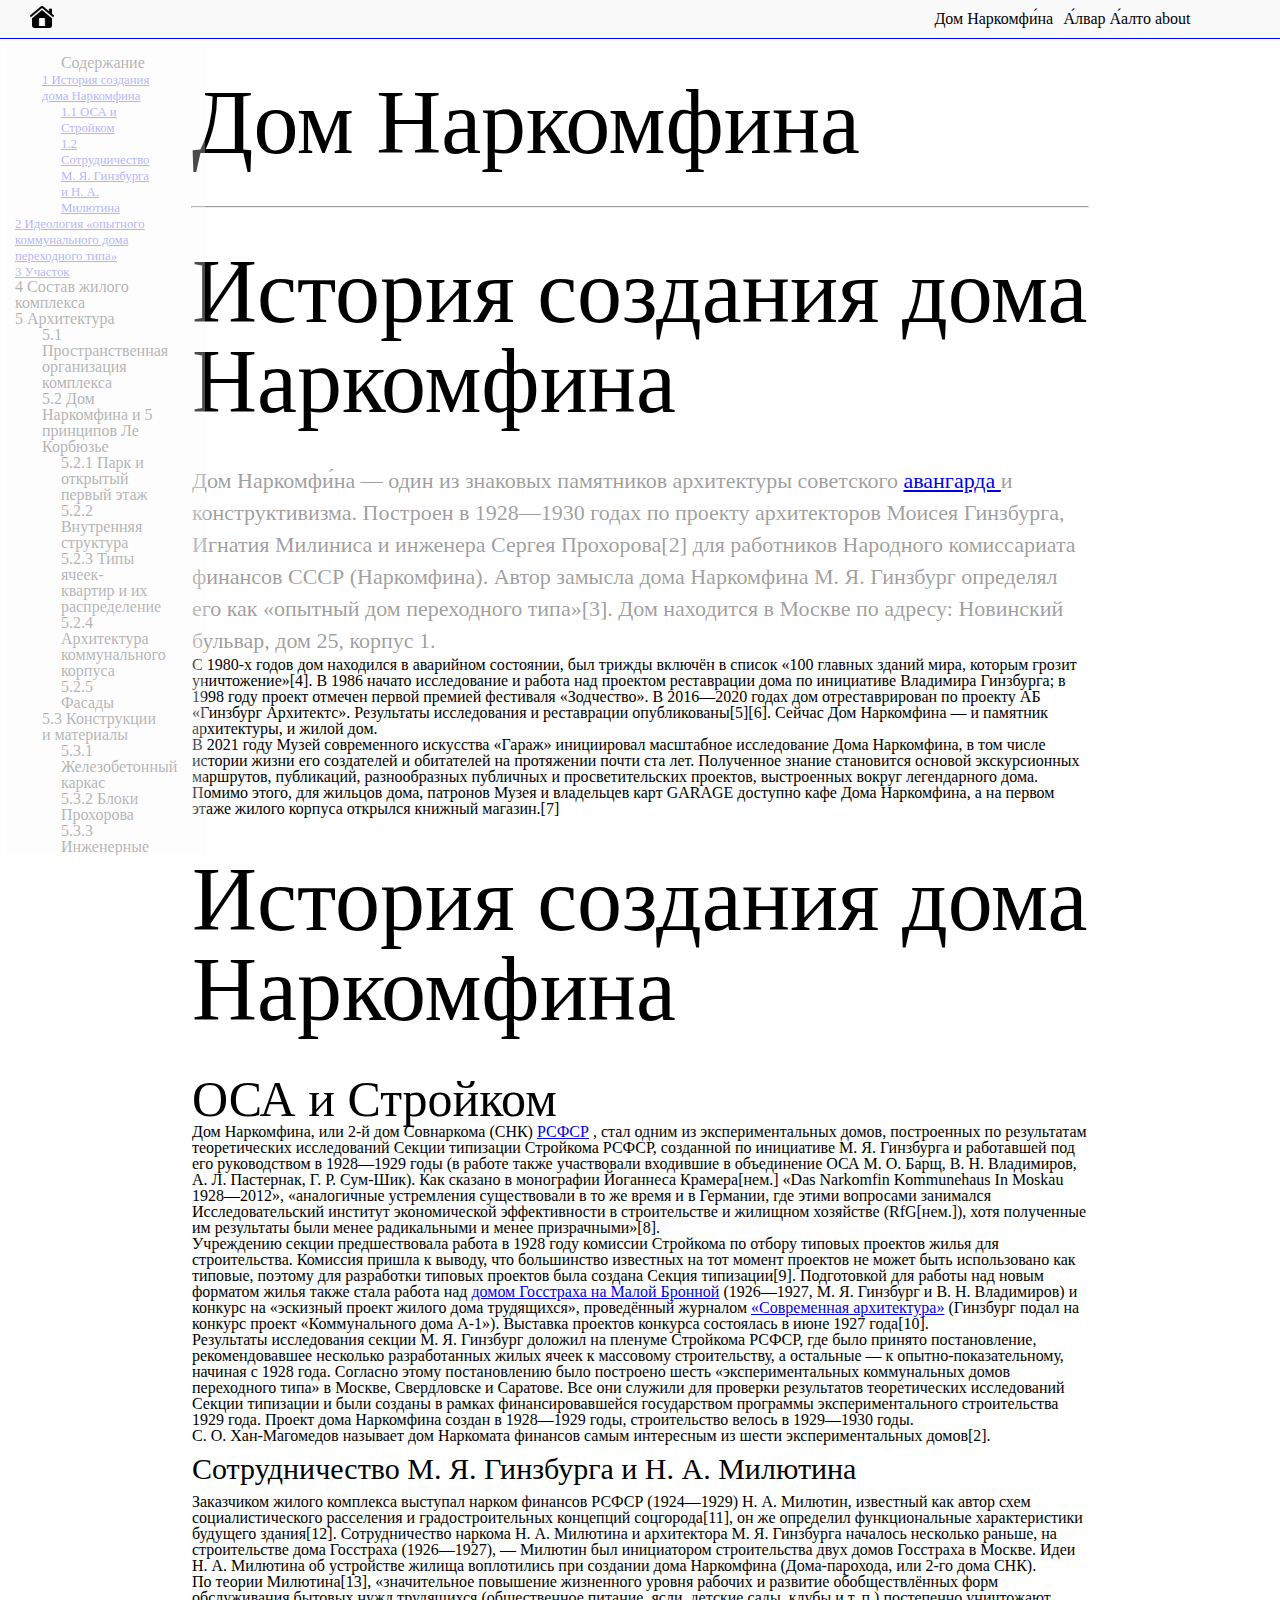
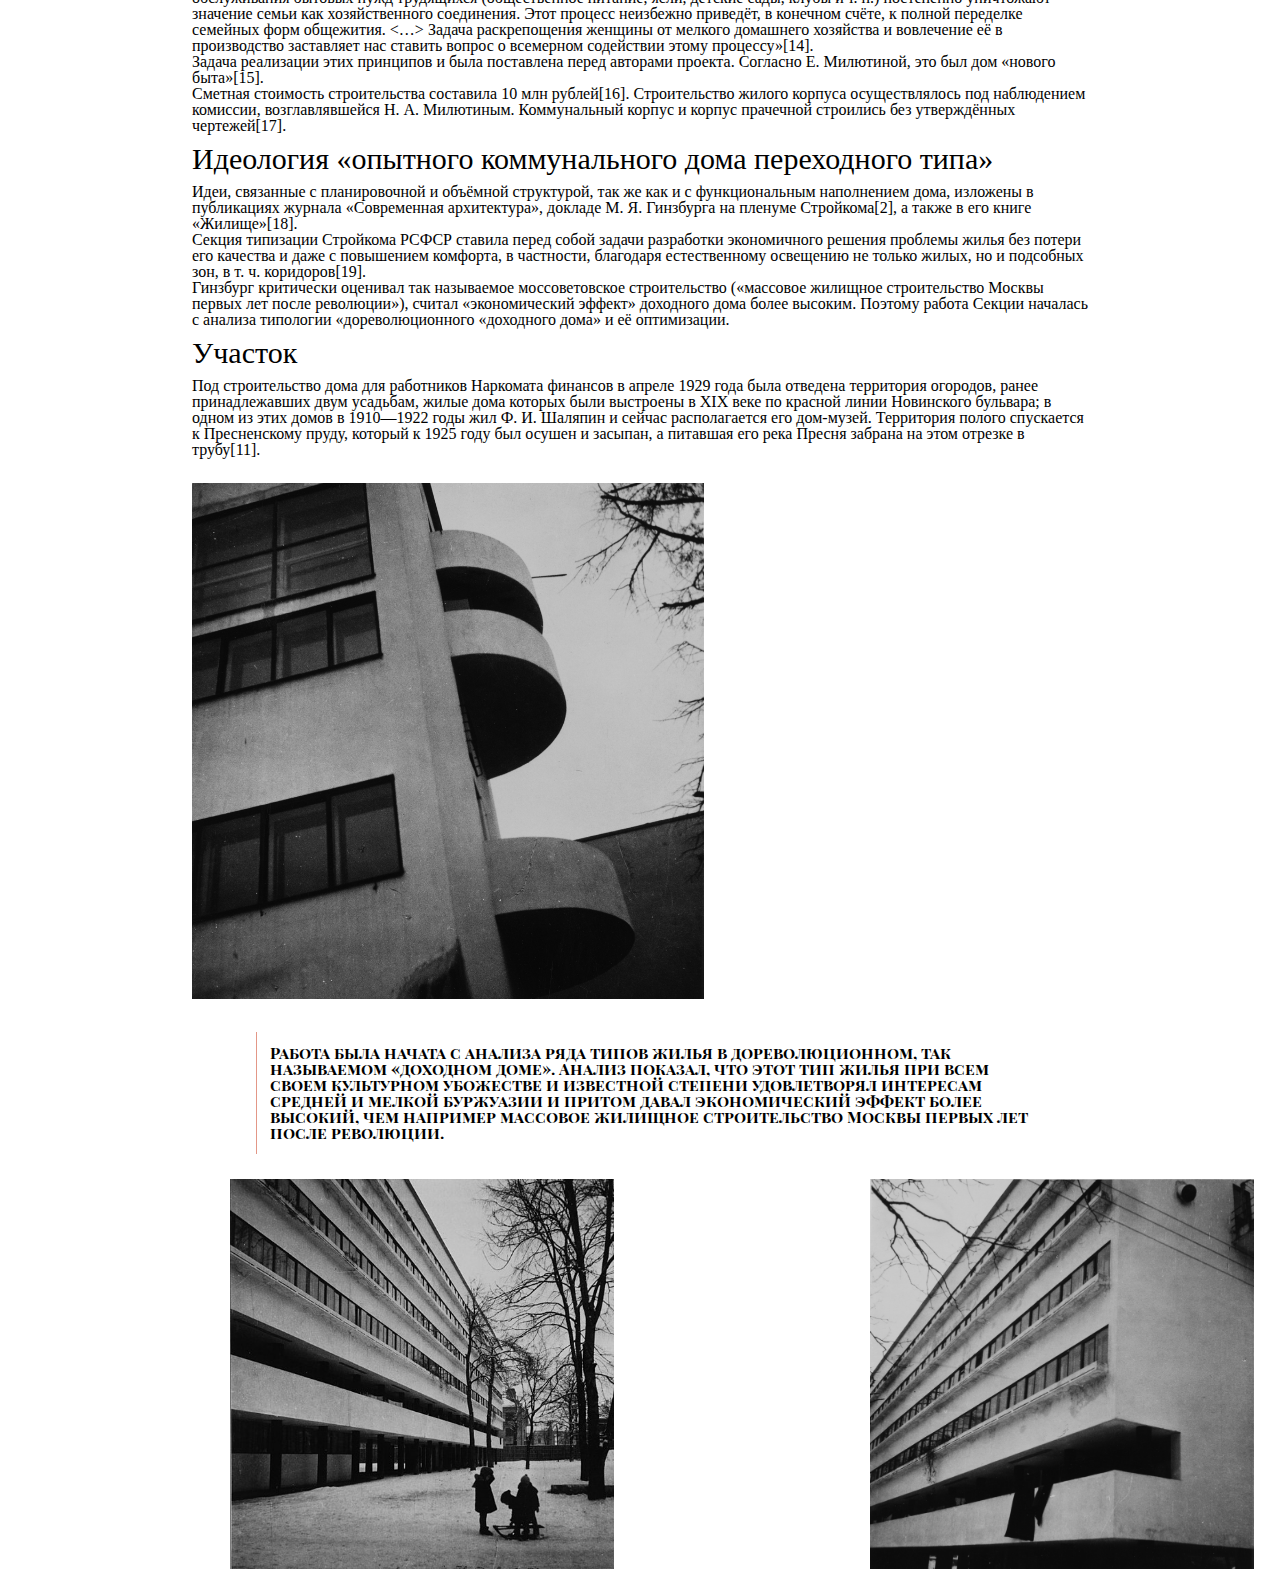
<file: index.html>
<!DOCTYPE html>
<html lang="en">
<head>
    <meta charset="UTF-8">
    <meta name="viewport" content="width=device-width, initial-scale=1.0">
    <title>site nika</title>
    <link rel="stylesheet" href="./css/style.css">
    <script src="./javascripts/js.js"></script>
</head>
<body>
   <section class="header">
    <div><a href="index.html"> <img class="header_img " src="./img/icons8-главная-48.png" alt="icon"></a></div>
    <div>
      <a href="index.html">Дом Наркомфи́на</a>
      <a class="header_a" href="uu.html">А́лвар А́алто</a>
       <a href="about.html">about</a>
      
  </div>
</section>
  <!-- command / = comment -->
   <!-- command s = save -->
    <h1>Дом Наркомфина</h1>
    <hr>
    <h1 id="s1"> История создания дома Наркомфина </h1>
    <p> <strong> Дом Наркомфи́на</strong> — один из знаковых памятников архитектуры советского 
        <a href="https://ru.wikipedia.org/wiki/%D0%90%D0%B2%D0%B0%D0%BD%D0%B3%D0%B0%D1%80%D0%B4_(%D0%B8%D1%81%D0%BA%D1%83%D1%81%D1%81%D1%82%D0%B2%D0%BE)">авангарда </a> и конструктивизма. Построен в 1928—1930 годах по проекту архитекторов Моисея Гинзбурга, Игнатия Милиниса и инженера Сергея Прохорова[2] для работников Народного комиссариата финансов СССР (Наркомфина). Автор замысла дома Наркомфина М. Я. Гинзбург определял его как «опытный дом переходного типа»[3]. Дом находится в Москве по адресу: Новинский бульвар, дом 25, корпус 1.</p>
    <p>С 1980-х годов дом находился в аварийном состоянии, был трижды включён в список «100 главных зданий мира, которым грозит уничтожение»[4]. В 1986 начато исследование и работа над проектом реставрации дома по инициативе Владимира Гинзбурга; в 1998 году проект отмечен первой премией фестиваля «Зодчество». В 2016—2020 годах дом отреставрирован по проекту АБ «Гинзбург Архитектс». Результаты исследования и реставрации опубликованы[5][6]. Сейчас Дом Наркомфина — и памятник архитектуры, и жилой дом.</p>
    <p>В 2021 году Музей современного искусства «Гараж» инициировал масштабное исследование Дома Наркомфина, в том числе истории жизни его создателей и обитателей на протяжении почти ста лет. Полученное знание становится основой экскурсионных маршрутов, публикаций, разнообразных публичных и просветительских проектов, выстроенных вокруг легендарного дома. Помимо этого, для жильцов дома, патронов Музея и владельцев карт GARAGE доступно кафе Дома Наркомфина, а на первом этаже жилого корпуса открылся книжный магазин.[7]</p>
    <!-- h1 = header text -->
     <!-- p = paragraph = main text -->
      <nav class="sidebar">
      <ul class="table">  <p> Содержание </p>
        <li> <a href="#s1">1	История создания дома Наркомфина</a>  </li>
        <ul>
            <li> <a href="#sp1_1">1.1	ОСА и Стройком</a></li>
            <li> <a href="#sp1_2">1.2	Сотрудничество М. Я. Гинзбурга и Н. А. Милютина</a></li>
            </ul>

      </ul>
      <li> <a href="#sp2">2	Идеология «опытного коммунального дома переходного типа»</a></li>
      <li> <a href="#sp3">3	Участок</a></li>
      <li>4	Состав жилого комплекса</li>
      <li>5	Архитектура</li>
      <ul>
        <li>5.1	Пространственная организация комплекса</li>
        <li>5.2	Дом Наркомфина и 5 принципов Ле Корбюзье</li>
        <ul>
            <li>5.2.1	Парк и открытый первый этаж</li>
            <li>5.2.2	Внутренняя структурa </li>
            <li>5.2.3	Типы ячеек-квартир и их распределение</li>
            <li>5.2.4	Архитектура коммунального корпуса</li>
            <li>5.2.5	Фасады</li>
        </ul>
        <li>5.3	Конструкции и материалы</li>
        <ul>
            <li>5.3.1	Железобетонный каркас</li>
            <li>5.3.2	Блоки Прохорова</li>
            <li>5.3.3	Инженерные коммуникации</li>
            <li>5.3.4	Внешние стены</li>
            <li>5.3.5	Другие экспериментальные материалы</li>
            <li>5.3.6	Цветочницы</li>
        </ul>
        <li>5.4	Интерьеры</li>
        <ul>
            <li>5.4.1	Освещение</li>
            <li>5.4.2	Сдвижные окна</li>
            <li>5.4.3	Цвет</li>
           </ul>
      </ul>
      <li>6	Критика проекта</li>
      <ul>
        <li>6.1	Критика с технической стороны</li>
        <li>6.2	Критика с бытовой стороны</li>
      </ul>
      <li>7	История эксплуатации</li>
      <ul>
       <li>7.1	Развитие городского окружения</li> 
       <li>7.2	Перестройки</li>
       <li>7.3	Причины ветхости дома</li>
      </ul>
      <li>8	Новейшая история дома и реставрация</li>
      <ul>
        <li>8.1	Нереализованные проекты реставрации / 1980-е — 2014</li>
        <ul>
          <li>8.1.1	Первый проект / конец 1980-х годов</li>
          <li>8.1.2	Второй проект / 1990-е годы</li>
          <li>8.1.3	Третий проект / начало 2000-х / апарт-отель</li>
          <li>8.1.4	Эскизный проект / 2014</li>
         </ul>
         <li>8.2	Реализованный проект реставрации / 2016—2020</li>
         <ul>
          <li>8.2.1	Реставрация объемно-пространственного решения и фасадов</li>
          <li>8.2.2	Реставрация конструкций и кладки стен</li>
          <li>8.2.3	Реставрация и замена, дополнение внутренних перегородок</li>
          <li>8.2.4	Реставрация окон и витражей</li>
          <li>8.2.5	Реставрация кровель и парапета</li>
          <li>8.2.6	Реставрация и приспособление интерьеров</li>
          <li>8.2.7	Цвет: исследование и восстановление покрасок</li>
          <li>8.2.8	Реставрация полов</li>
          <li>8.2.9	Реставрация: издания и награды</li>
        </ul>
      </ul>
      <li>9	Значение проекта в исторической перспективе</li>
      <ul>
        <li>9.1	Смена приоритетов в Советской России начала 1930-х годов как причина сворачивания эксперимента конструктивистов</li>
        <li>9.2	Дом Наркомфина в перспективе развития архитектуры модернизма</li>
      </ul>
      <li>10	Реальная жизнь в доме Наркомфина</li>
      <ul>
        <li>10.1	Известные жители</li>
      </ul>
      <li>11	См. также</li>
      <li>12	Примечания</li>
      <ul> 
        <li>12.1	Сноски</li>
        <li>12.2	Источники</li>
      </ul>
      <li>13	Литература</li>
      <li>14	Ссылки</li>

      </nav>
      <h1>История создания дома Наркомфина</h1>
      <h2 id="sp1_1"> <strong>ОСА и Стройком</strong></h2>
      <p>Дом Наркомфина, или 2-й дом Совнаркома (СНК) <a href="https://ru.wikipedia.org/wiki/%D0%A0%D0%BE%D1%81%D1%81%D0%B8%D0%B9%D1%81%D0%BA%D0%B0%D1%8F_%D0%A1%D0%BE%D0%B2%D0%B5%D1%82%D1%81%D0%BA%D0%B0%D1%8F_%D0%A4%D0%B5%D0%B4%D0%B5%D1%80%D0%B0%D1%82%D0%B8%D0%B2%D0%BD%D0%B0%D1%8F_%D0%A1%D0%BE%D1%86%D0%B8%D0%B0%D0%BB%D0%B8%D1%81%D1%82%D0%B8%D1%87%D0%B5%D1%81%D0%BA%D0%B0%D1%8F_%D0%A0%D0%B5%D1%81%D0%BF%D1%83%D0%B1%D0%BB%D0%B8%D0%BA%D0%B0">РСФСР</a> , стал одним из экспериментальных домов, построенных по результатам теоретических исследований Секции типизации Стройкома РСФСР, созданной по инициативе М. Я. Гинзбурга и работавшей под его руководством в 1928—1929 годы (в работе также участвовали входившие в объединение ОСА М. О. Барщ, В. Н. Владимиров, А. Л. Пастернак, Г. Р. Сум-Шик). Как сказано в монографии Йоганнеса Крамера[нем.] «Das Narkomfin Kommunehaus In Moskau 1928—2012», «аналогичные устремления существовали в то же время и в Германии, где этими вопросами занимался Исследовательский институт экономической эффективности в строительстве и жилищном хозяйстве (RfG[нем.]), хотя полученные им результаты были менее радикальными и менее призрачными»[8].</p>
      <p>Учреждению секции предшествовала работа в 1928 году комиссии Стройкома по отбору типовых проектов жилья для строительства. Комиссия пришла к выводу, что большинство известных на тот момент проектов не может быть использовано как типовые, поэтому для разработки типовых проектов была создана Секция типизации[9]. Подготовкой для работы над новым форматом жилья также стала работа над <a href="https://ru.wikipedia.org/wiki/%D0%96%D0%B8%D0%BB%D0%BE%D0%B9_%D0%B4%D0%BE%D0%BC_%D0%93%D0%BE%D1%81%D1%81%D1%82%D1%80%D0%B0%D1%85%D0%B0_%D0%BD%D0%B0_%D0%9C%D0%B0%D0%BB%D0%BE%D0%B9_%D0%91%D1%80%D0%BE%D0%BD%D0%BD%D0%BE%D0%B9">домом Госстраха на Малой Бронной</a> (1926—1927, М. Я. Гинзбург и В. Н. Владимиров) и конкурс на «эскизный проект жилого дома трудящихся», проведённый журналом <a href="https://ru.wikipedia.org/wiki/%D0%A1%D0%BE%D0%B2%D1%80%D0%B5%D0%BC%D0%B5%D0%BD%D0%BD%D0%B0%D1%8F_%D0%B0%D1%80%D1%85%D0%B8%D1%82%D0%B5%D0%BA%D1%82%D1%83%D1%80%D0%B0_(%D0%B6%D1%83%D1%80%D0%BD%D0%B0%D0%BB)">«Современная архитектура»</a> (Гинзбург подал на конкурс проект «Коммунального дома А-1»). Выставка проектов конкурса состоялась в июне 1927 года[10].</p>
      <p>Результаты исследования секции М. Я. Гинзбург доложил на пленуме Стройкома РСФСР, где было принято постановление, рекомендовавшее несколько разработанных жилых ячеек к массовому строительству, а остальные — к опытно-показательному, начиная с 1928 года. Согласно этому постановлению было построено шесть «экспериментальных коммунальных домов переходного типа» в Москве, Свердловске и Саратове. Все они служили для проверки результатов теоретических исследований Секции типизации и были созданы в рамках финансировавшейся государством программы экспериментального строительства 1929 года. Проект дома Наркомфина создан в 1928—1929 годы, строительство велось в 1929—1930 годы.</p>
      <p>С. О. Хан-Магомедов называет дом Наркомата финансов самым интересным из шести экспериментальных домов[2].</p>
      <h3 id="sp1_2"> <strong>Сотрудничество М. Я. Гинзбурга и Н. А. Милютина</strong></h3>
      <p>Заказчиком жилого комплекса выступал нарком финансов РСФСР (1924—1929) Н. А. Милютин, известный как автор схем социалистического расселения и градостроительных концепций соцгорода[11], он же определил функциональные характеристики будущего здания[12]. Сотрудничество наркома Н. А. Милютина и архитектора М. Я. Гинзбурга началось несколько раньше, на строительстве дома Госстраха (1926—1927), — Милютин был инициатором строительства двух домов Госстраха в Москве. Идеи Н. А. Милютина об устройстве жилища воплотились при создании дома Наркомфина (Дома-парохода, или 2-го дома СНК).</p>
      <p>По теории Милютина[13], «значительное повышение жизненного уровня рабочих и развитие обобществлённых форм обслуживания бытовых нужд трудящихся (общественное питание, ясли, детские сады, клубы и т. п.) постепенно уничтожают значение семьи как хозяйственного соединения. Этот процесс неизбежно приведёт, в конечном счёте, к полной переделке семейных форм общежития. <…> Задача раскрепощения женщины от мелкого домашнего хозяйства и вовлечение её в производство заставляет нас ставить вопрос о всемерном содействии этому процессу»[14].</p>
      <p>Задача реализации этих принципов и была поставлена перед авторами проекта. Согласно Е. Милютиной, это был дом «нового быта»[15].</p>
      <p>Сметная стоимость строительства составила 10 млн рублей[16]. Строительство жилого корпуса осуществлялось под наблюдением комиссии, возглавлявшейся Н. А. Милютиным. Коммунальный корпус и корпус прачечной строились без утверждённых чертежей[17].</p>
      <h3 id="sp2">Идеология «опытного коммунального дома переходного типа»</h3>
      <p>Идеи, связанные с планировочной и объёмной структурой, так же как и с функциональным наполнением дома, изложены в публикациях журнала «Современная архитектура», докладе М. Я. Гинзбурга на пленуме Стройкома[2], а также в его книге «Жилище»[18].</p>
      <p>Секция типизации Стройкома РСФСР ставила перед собой задачи разработки экономичного решения проблемы жилья без потери его качества и даже с повышением комфорта, в частности, благодаря естественному освещению не только жилых, но и подсобных зон, в т. ч. коридоров[19].</p>
      <p>Гинзбург критически оценивал так называемое моссоветовское строительство («массовое жилищное строительство Москвы первых лет после революции»), считал «экономический эффект» доходного дома более высоким. Поэтому работа Секции началась с анализа типологии «дореволюционного «доходного дома» и её оптимизации.</p>
      <h3 id="sp3">  Участок</h3>
      <p>Под строительство дома для работников Наркомата финансов в апреле 1929 года была отведена территория огородов, ранее принадлежавших двум усадьбам, жилые дома которых были выстроены в XIX веке по красной линии Новинского бульвара; в одном из этих домов в 1910—1922 годы жил Ф. И. Шаляпин и сейчас располагается его дом-музей. Территория полого спускается к Пресненскому пруду, который к 1925 году был осушен и засыпан, а питавшая его река Пресня забрана на этом отрезке в трубу[11].</p>
      <img class="img_apart" src="./img/picture.png" alt="picture">
      <blockquote>Работа была начата с анализа ряда типов
         жилья в дореволюционном, так называемом «доходном доме». 
         Анализ показал, что этот тип жилья при всем своем культурном 
         убожестве и известной степени удовлетворял интересам средней 
         и мелкой буржуазии и притом давал экономический эффект более 
         высокий, чем например массовое жилищное строительство Москвы 
         первых лет после революции.</blockquote>
         <div class="cotainer_img">
          <img src="./img/Narkmomfinfoto2.jpg" alt="">
          <img src="./img/picture3.png" alt="">
         </div>
      
      <!-- <div class="div_container">
        <p>some text</p> </div>-->
</body>
</html>
</file>
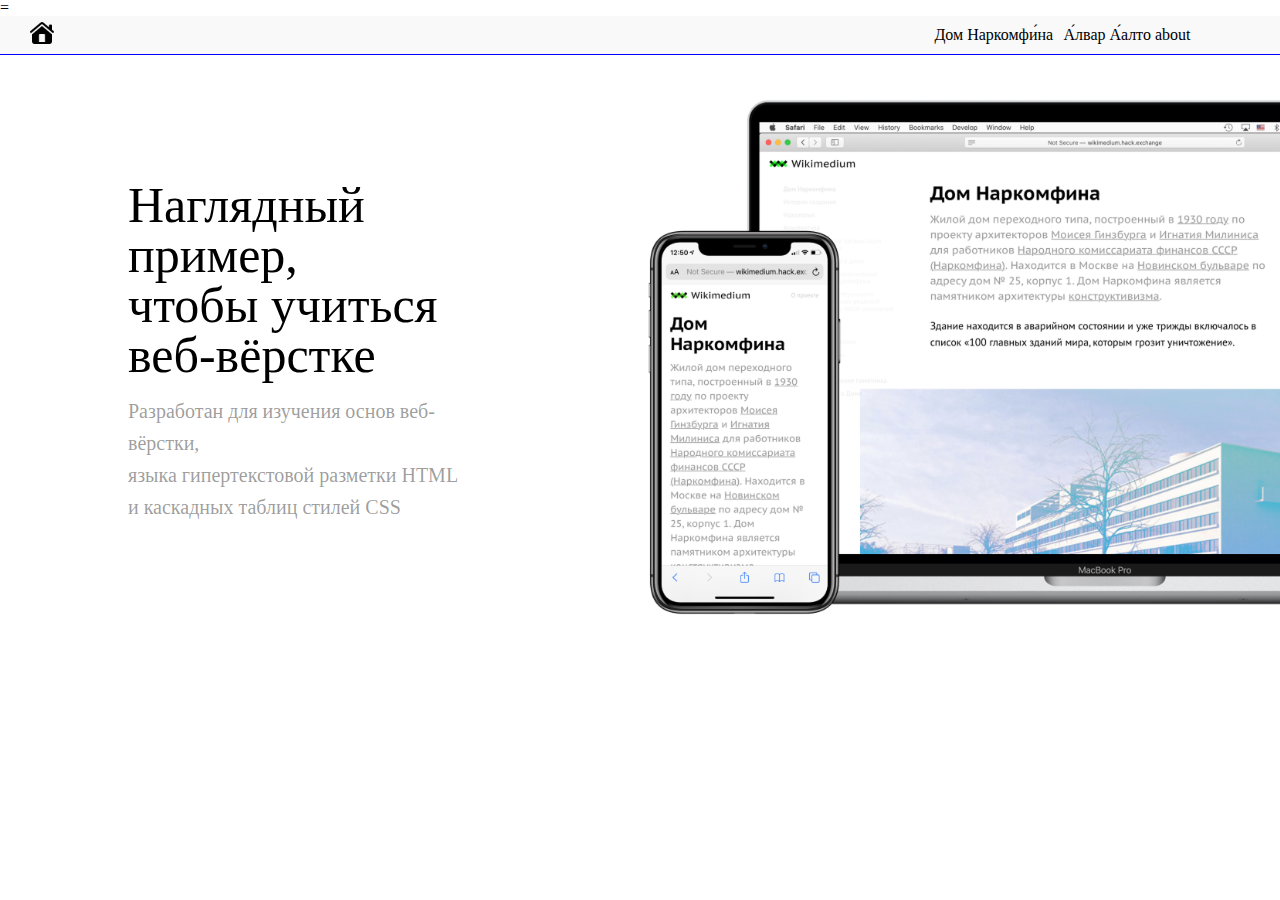
<file: about.html>
<!DOCTYPE html>
<html lang="en">
<head>
    <meta charset="UTF-8">
    <meta name="viewport" content="width=device-width, initial-scale=1.0">
    <title>about</title>
    <link rel="stylesheet" href="./css/style.css">
</head>
<body>

    =<section class="header">
    <div><a href="index.html"> <img class="header_img " src="./img/icons8-главная-48.png" alt="icon"></a></div>
    <div>
      <a href="index.html">Дом Наркомфи́на</a>
      <a class="header_a" href="uu.html">А́лвар А́алто</a>
      <a href="about.html">about</a>
      
  </div>
</section>

<section class="main_about">

 <div class="block1">

      <div class="div_for_text">
                <h1>Наглядный пример,<br>
                    чтобы учиться веб-вёрстке</h1>
                <p>Разработан для изучения основ веб-вёрстки,<br>
                    языка гипертекстовой разметки HTML <br>
                    и каскадных таблиц стилей CSS</p>
            </div>
            <div class="div_for_img">
                <img class="img_in_div"  src="./img/image 3.png" alt="pic">


            </div>


 </div>




</section>
   
    
</body>
</html>
</file>
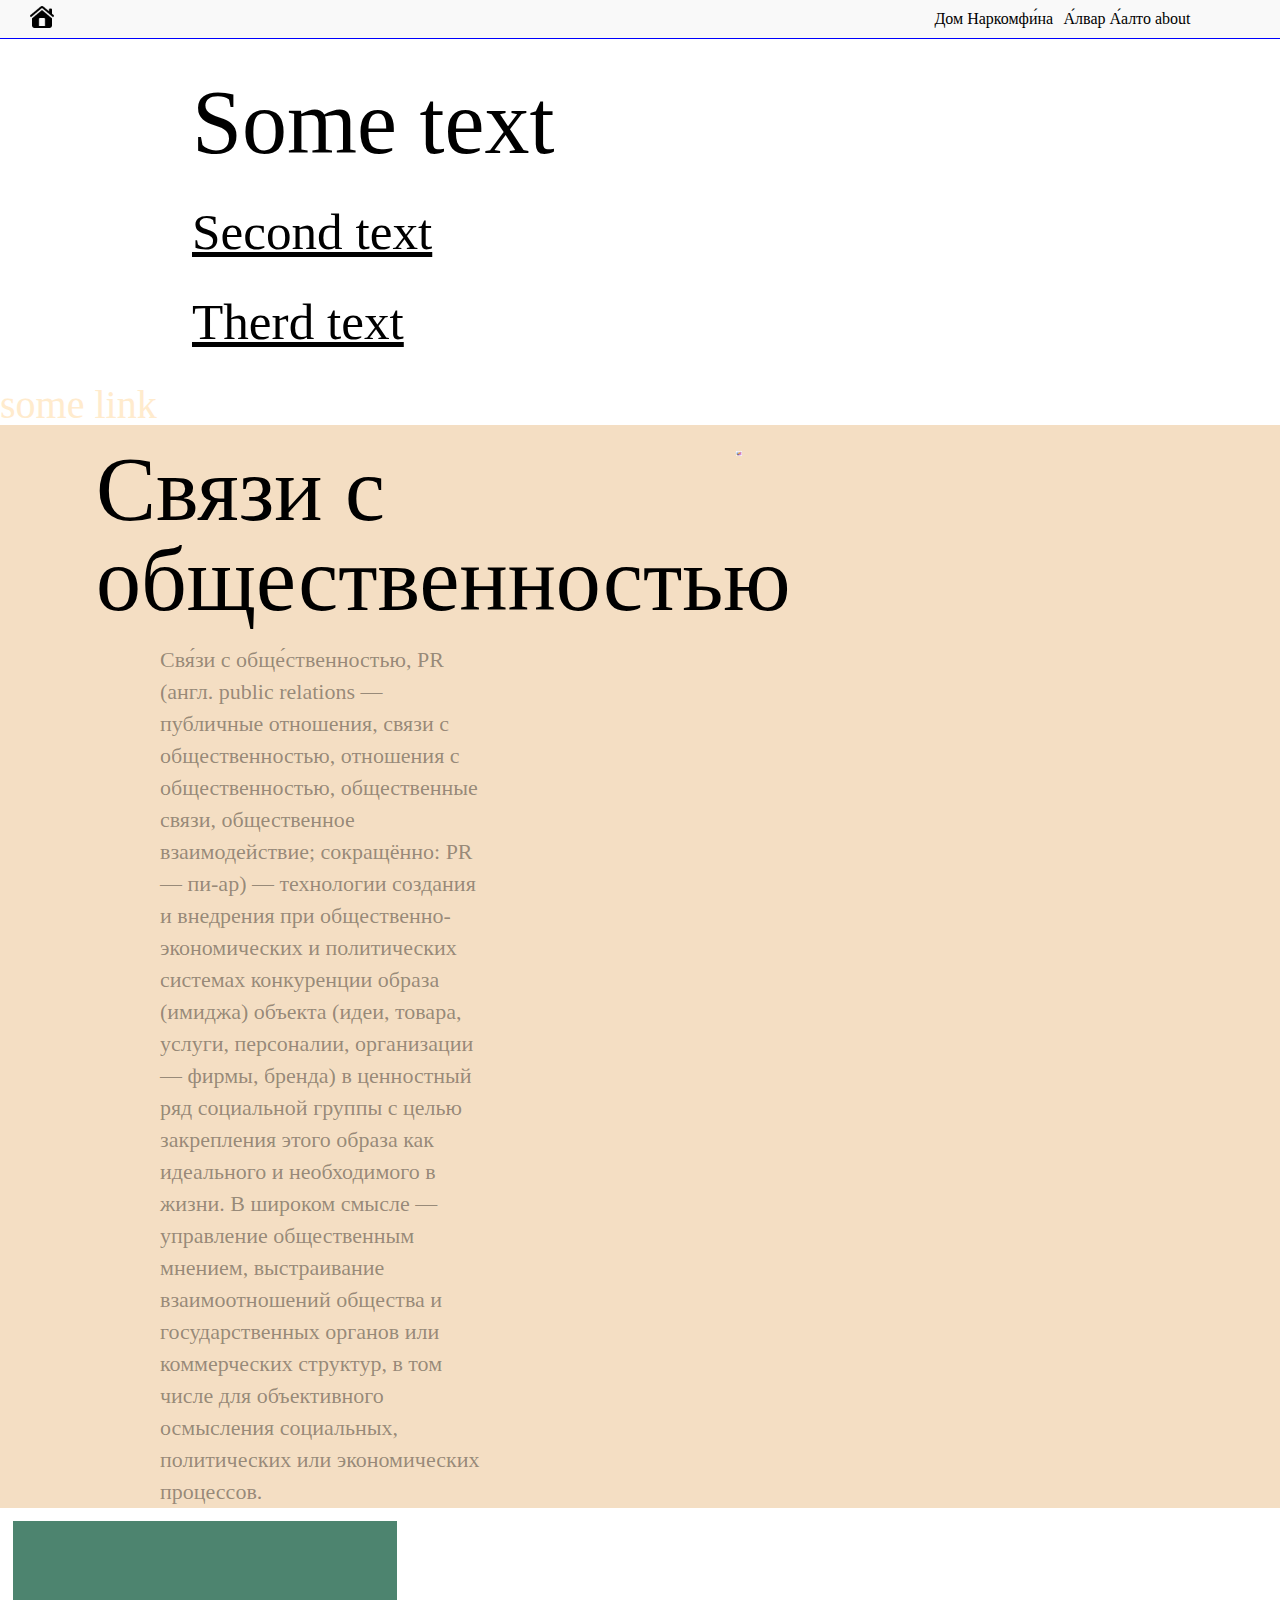
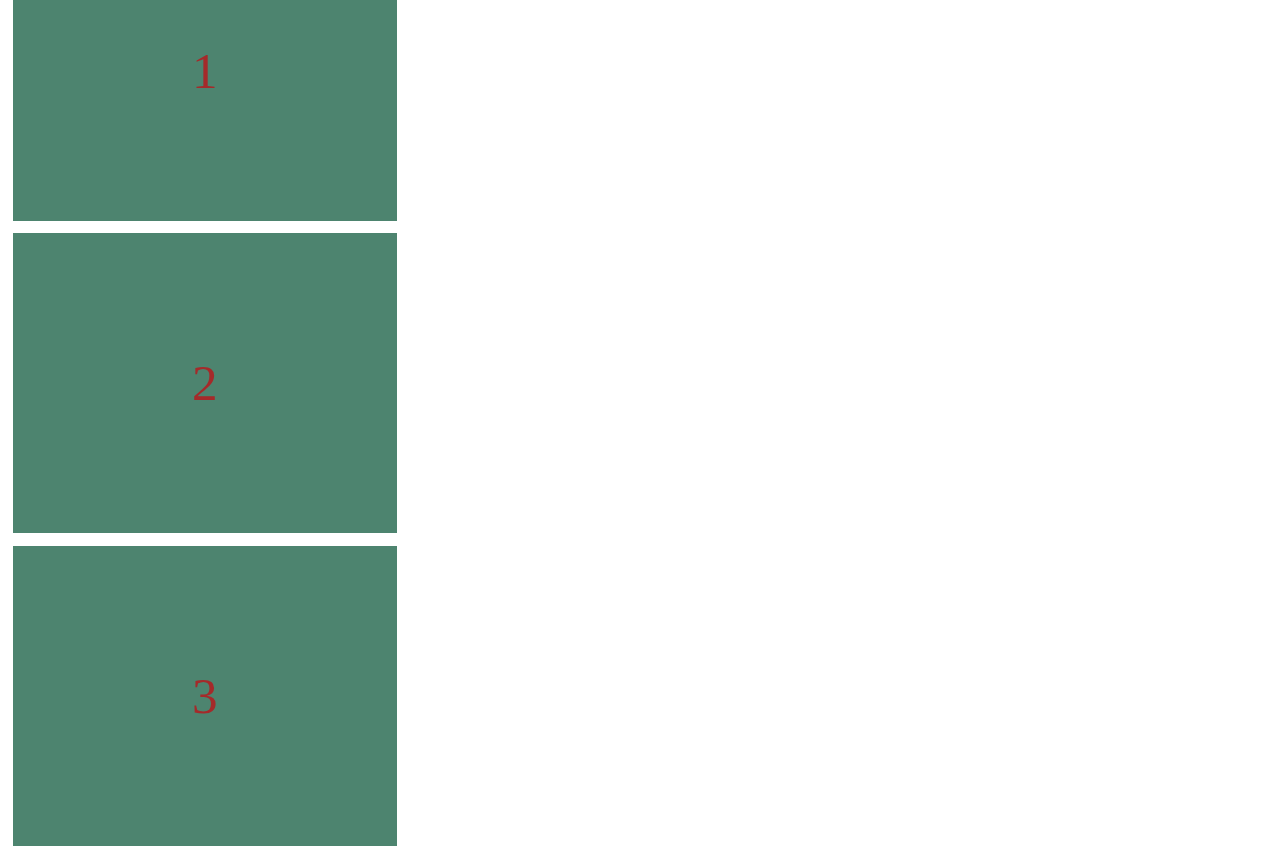
<file: main.html>
<!DOCTYPE html>
<html lang="en">
<head>
    <meta charset="UTF-8">
    <meta name="viewport" content="width=device-width, initial-scale=1.0">
    <title>second lesson</title>
    <link rel="stylesheet" href="./css/style.css">
</head>
<body>
    <section class="header">
    <div><a href="index.html"> <img class="header_img " src="./img/icons8-главная-48.png" alt="icon"></a></div>
    <div>
      <a href="index.html">Дом Наркомфи́на</a>
      <a class="header_a" href="uu.html">А́лвар А́алто</a>
      <a href="about.html">about</a>
      
  </div>
</section>
   
    <h1>Some text</h1>
    <h1 class="my_text new textText text1">Second text</h1>
    <h1 class="text1">Therd text</h1>
    <!-- command + R = reload -->
     <a id="link_a" href="">some link</a>

     <section class="section_main">
        <div class="main_div">
<h1>Связи с общественностью</h1>
<p>Свя́зи с обще́ственностью, PR (англ. public relations — публичные отношения, связи с общественностью, отношения с общественностью, общественные связи, общественное взаимодействие; сокращённо: PR — пи-ар) — технологии создания и внедрения при общественно-экономических и политических системах конкуренции образа (имиджа) объекта (идеи, товара, услуги, персоналии, организации — фирмы, бренда) в ценностный ряд социальной группы с целью закрепления этого образа как идеального и необходимого в жизни. В широком смысле — управление общественным мнением, выстраивание взаимоотношений общества и государственных органов или коммерческих структур, в том числе для объективного осмысления социальных, политических или экономических процессов.</p>

        </div>
        <div class="main_div">
            
<img class="main_ta_samaya_img"  src="./img/6e5a7970a0444238a6f7c367fda86007.png" alt="pic">

        </div>
</section>


<section class="test">
<div>1</div>
<div>2</div>
<div>3</div>


</section>





    
</body>
</html>
</file>
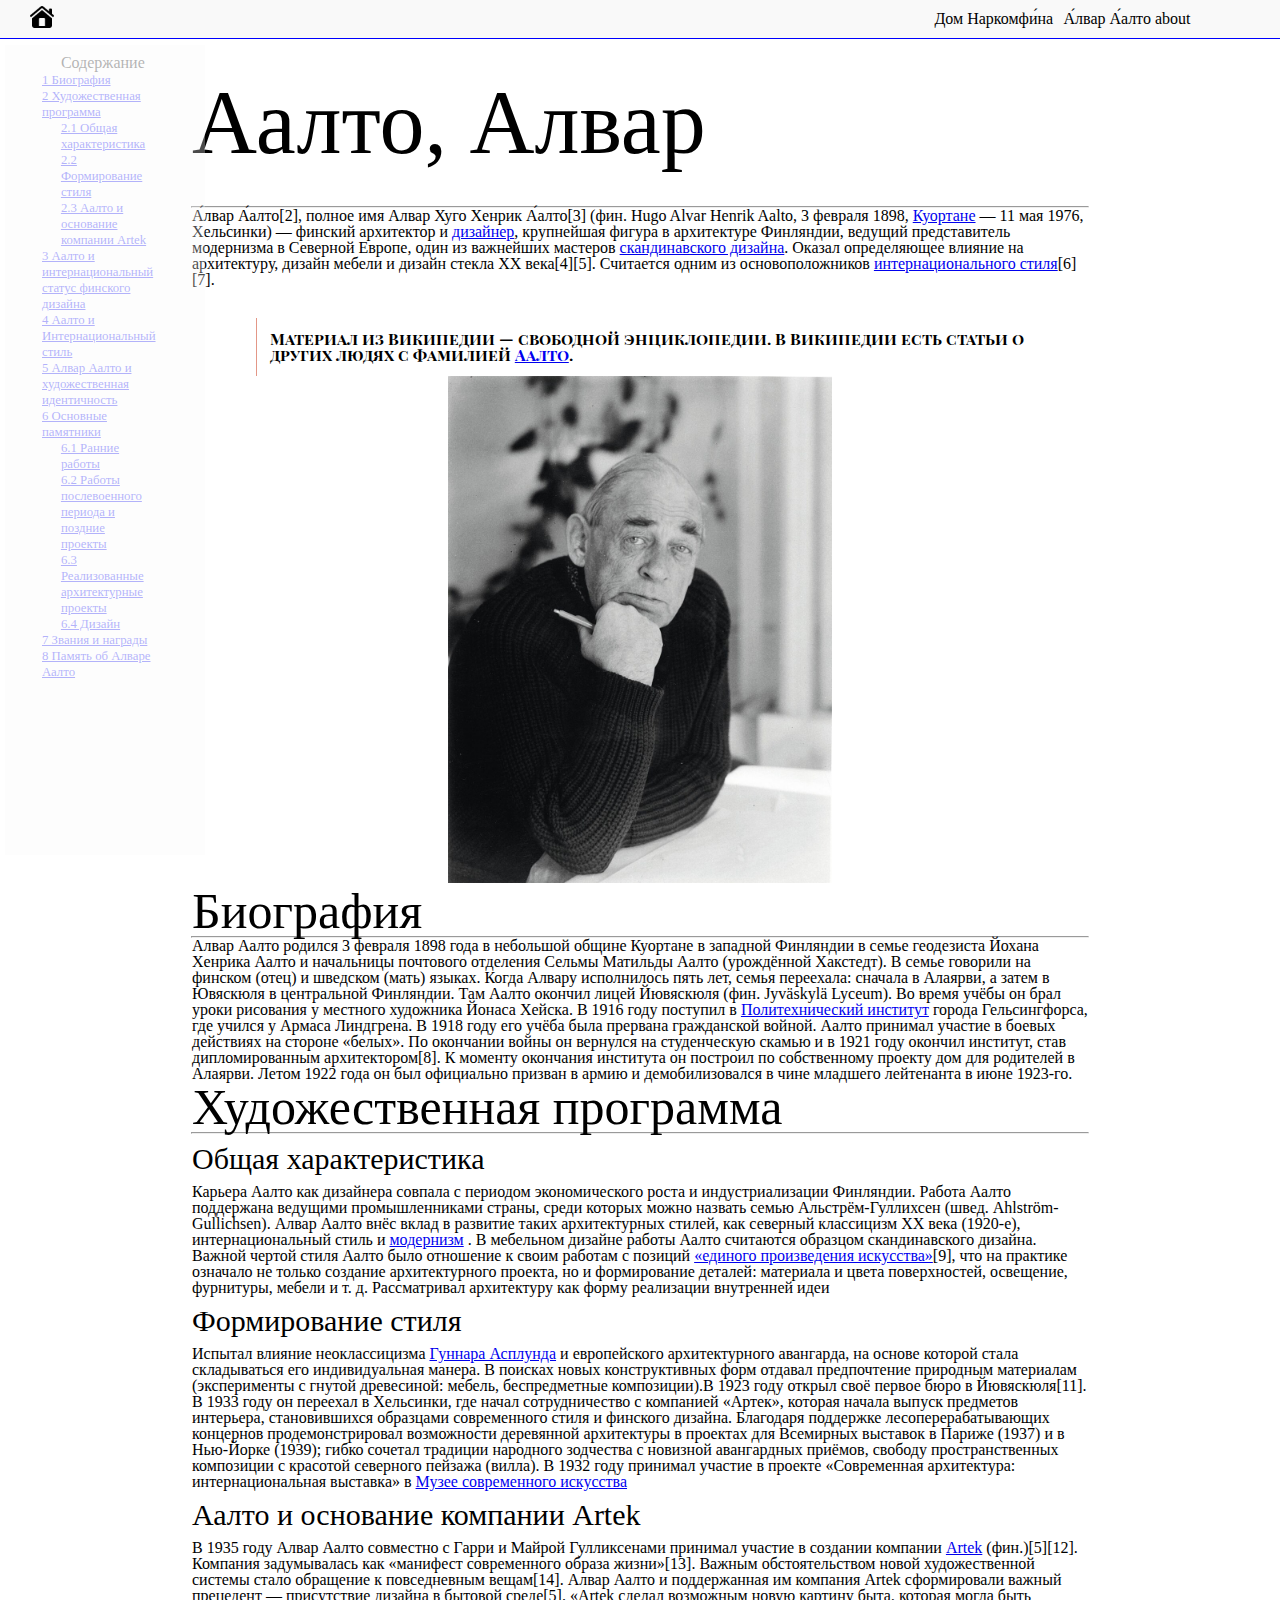
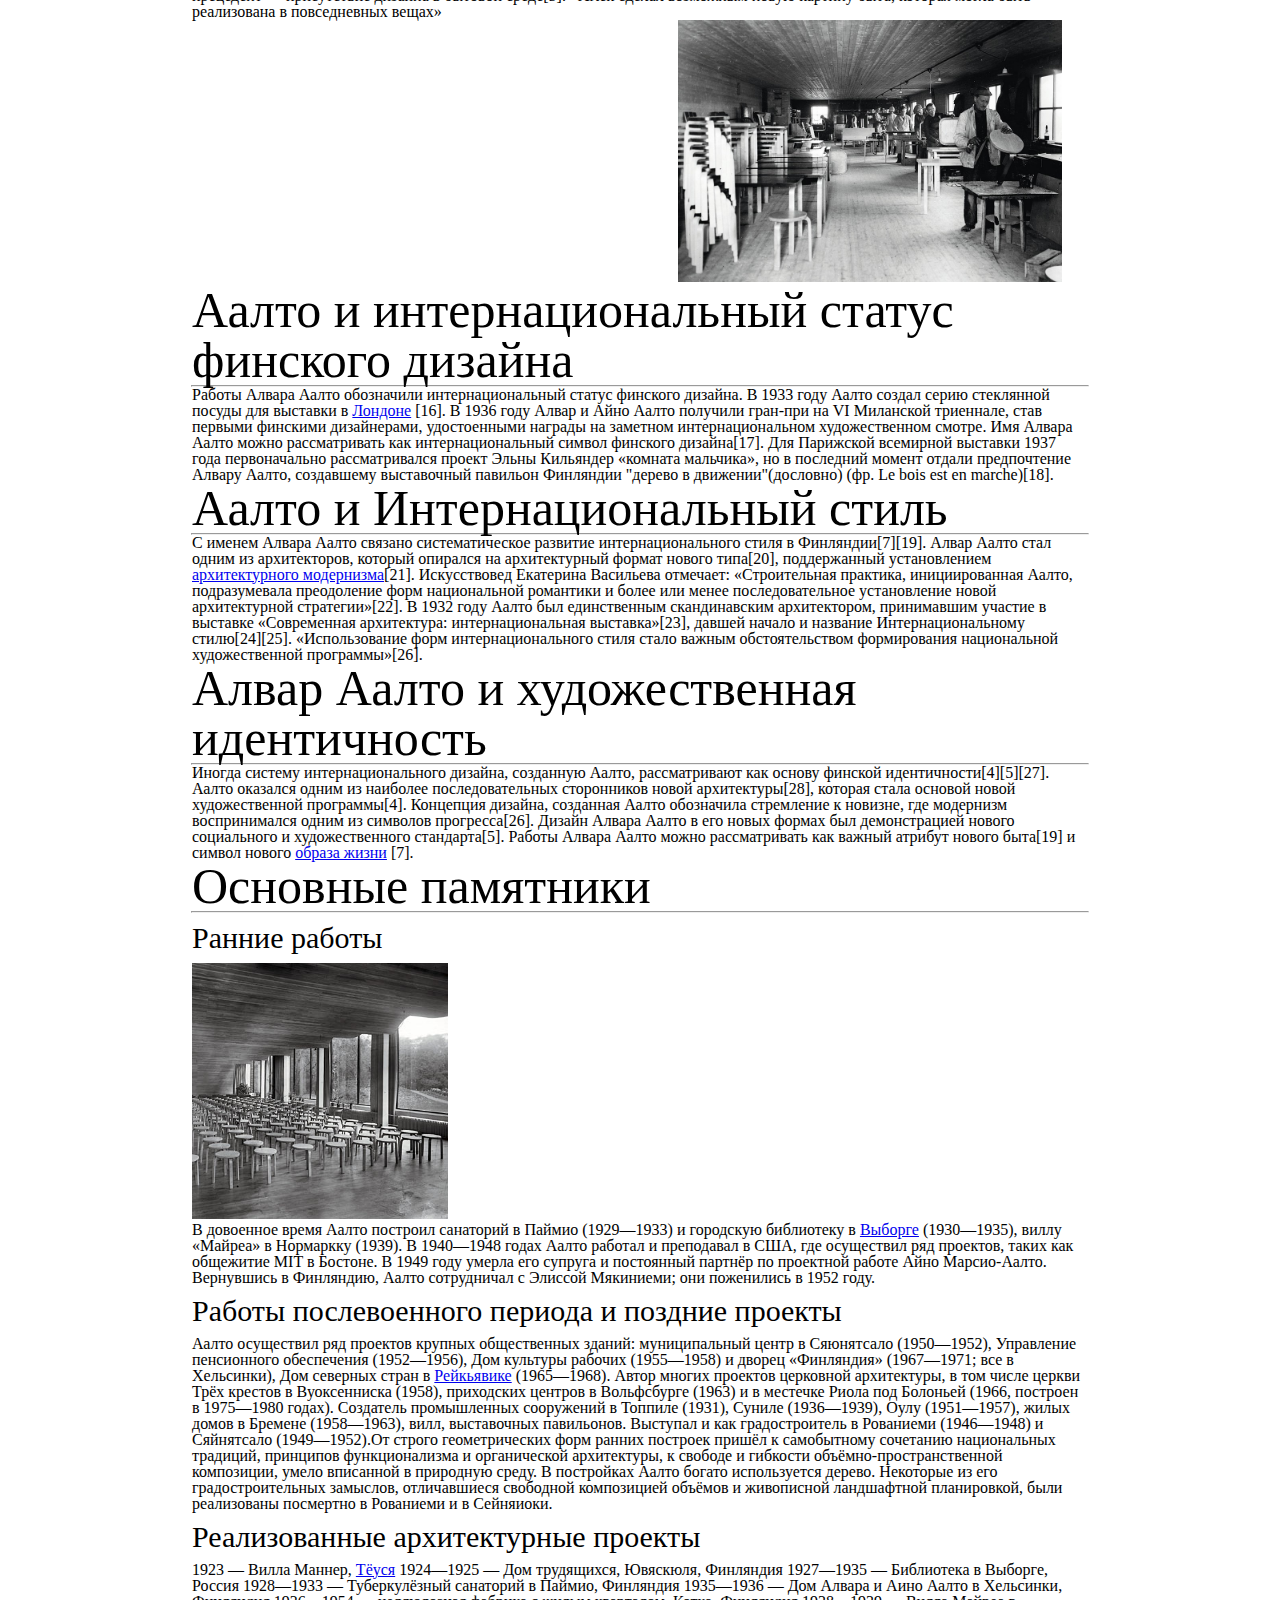
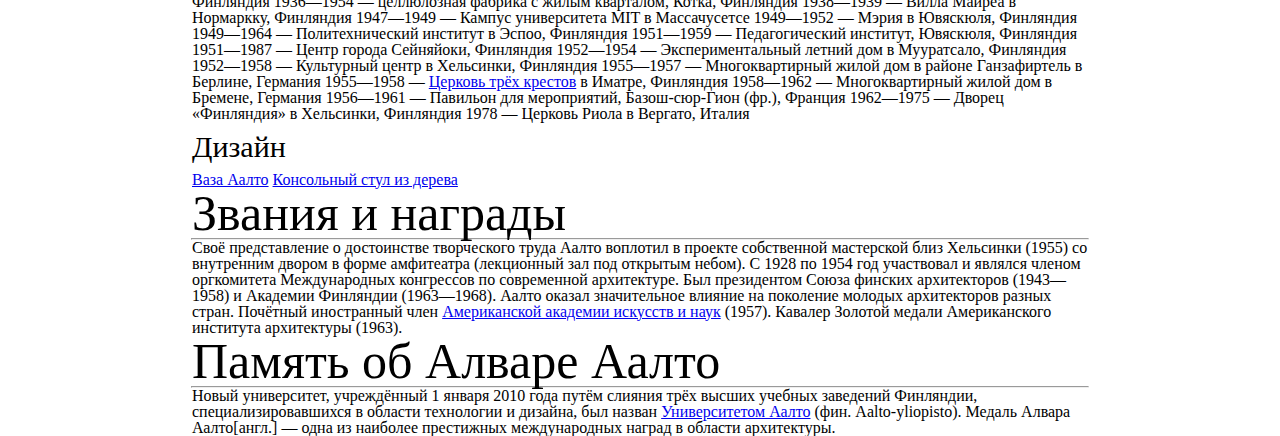
<file: uu.html>
<!DOCTYPE html>
<html lang="en">
<head>
<meta charset="UTF-8">
<meta name="viewport" content="width=device-width, initial-scale=1.0">
<title>aalto</title>
<link rel="stylesheet" href="./css/style.css">
<script src="./javascripts/js.js"></script>

</head>

<body>
    <section class="header">
    <div><a href="index.html"> <img class="header_img " src="./img/icons8-главная-48.png" alt="icon"></a></div>
    <div>
      <a href="index.html">Дом Наркомфи́на</a>
      <a class="header_a" href="uu.html">А́лвар А́алто</a>
       <a href="about.html">about</a>
      
  </div>
</section>

<h1>Аалто, Алвар</h1>
<hr>
<p>А́лвар А́алто[2], полное имя Алвар Хуго Хенрик А́алто[3] (фин. Hugo Alvar Henrik Aalto, 3 февраля 1898, <a href="https://ru.wikipedia.org/wiki/%D0%9A%D1%83%D0%BE%D1%80%D1%82%D0%B0%D0%BD%D0%B5">Куортане</a> — 11 мая 1976, Хельсинки) — финский архитектор и <a href="https://ru.wikipedia.org/wiki/%D0%90%D1%80%D1%85%D0%B8%D1%82%D0%B5%D0%BA%D1%82%D0%BE%D1%80">дизайнер</a>, крупнейшая фигура в архитектуре Финляндии, ведущий представитель модернизма в Северной Европе, один из важнейших мастеров <a href="https://ru.wikipedia.org/wiki/%D0%A1%D0%BA%D0%B0%D0%BD%D0%B4%D0%B8%D0%BD%D0%B0%D0%B2%D1%81%D0%BA%D0%B8%D0%B9_%D0%B4%D0%B8%D0%B7%D0%B0%D0%B9%D0%BD">скандинавского дизайна</a>. Оказал определяющее влияние на архитектуру, дизайн мебели и дизайн стекла XX века[4][5]. Считается одним из основоположников <a href="https://ru.wikipedia.org/wiki/%D0%98%D0%BD%D1%82%D0%B5%D1%80%D0%BD%D0%B0%D1%86%D0%B8%D0%BE%D0%BD%D0%B0%D0%BB%D1%8C%D0%BD%D1%8B%D0%B9_%D1%81%D1%82%D0%B8%D0%BB%D1%8C">интернационального стиля</a>[6][7].</p>
<blockquote>Материал из Википедии — свободной энциклопедии.
В Википедии есть статьи о других людях с фамилией <a href="https://ru.wikipedia.org/wiki/%D0%90%D0%B0%D0%BB%D1%82%D0%BE">Аалто</a>.</blockquote>
<img class="img_one" src="./img/Alvar_Aalto1.jpg" alt="picture">

<nav class="sidebar">
<ul class="table">
<p>Содержание</p>
<li><a href="#sp1">1	Биография</a></li>
<li><a href="#sp2">2	Художественная программа</a></li>
<ul>
<li><a href="#sp2_1">2.1	Общая характеристика</a></li>
<li><a href="#sp2_2">2.2	Формирование стиля</a></li>
<li><a href="#sp2_3">2.3	Аалто и основание компании Artek</a></li>
</ul>
<li><a href="#sp3">3	Аалто и интернациональный статус финского дизайна</a></li>
<li><a href="#sp4">4	Аалто и Интернациональный стиль</a></li>
<li><a href="#sp5">5	Алвар Аалто и художественная идентичность</a></li>
<li><a href="#sp6">6	Основные памятники</a></li>
<ul>
    <li><a href="#sp6_1">6.1	Ранние работы</a></li>
    <li><a href="#sp6_2">6.2	Работы послевоенного периода и поздние проекты</a></li>
    <li><a href="#sp6_3">6.3	Реализованные архитектурные проекты</a></li>
    <li><a href="#sp6_4">6.4	Дизайн</a></li>
</ul>
<li><a href="#sp7">7	Звания и награды</a></li>
<li><a href="#sp8">8	Память об Алваре Аалто</a></li>

</nav>  

<h2 id="sp1">Биография</h2>
<hr>
<p>Алвар Аалто родился 3 февраля 1898 года в небольшой общине Куортане в западной Финляндии в семье геодезиста Йохана Хенрика Аалто и начальницы почтового отделения Сельмы Матильды Аалто (урождённой Хакстедт). В семье говорили на финском (отец) и шведском (мать) языках. Когда Алвару исполнилось пять лет, семья переехала: сначала в Алаярви, а затем в Ювяскюля в центральной Финляндии. Там Аалто окончил лицей Йювяскюля (фин. Jyväskylä Lyceum). Во время учёбы он брал уроки рисования у местного художника Йонаса Хейска. В 1916 году поступил в <a href="https://ru.wikipedia.org/wiki/%D0%A5%D0%B5%D0%BB%D1%8C%D1%81%D0%B8%D0%BD%D0%BA%D1%81%D0%BA%D0%B8%D0%B9_%D0%BF%D0%BE%D0%BB%D0%B8%D1%82%D0%B5%D1%85%D0%BD%D0%B8%D1%87%D0%B5%D1%81%D0%BA%D0%B8%D0%B9_%D0%B8%D0%BD%D1%81%D1%82%D0%B8%D1%82%D1%83%D1%82">Политехнический институт</a> города Гельсингфорса, где учился у Армаса Линдгрена. В 1918 году его учёба была прервана гражданской войной. Аалто принимал участие в боевых действиях на стороне «белых». По окончании войны он вернулся на студенческую скамью и в 1921 году окончил институт, став дипломированным архитектором[8]. К моменту окончания института он построил по собственному проекту дом для родителей в Алаярви. Летом 1922 года он был официально призван в армию и демобилизовался в чине младшего лейтенанта в июне 1923-го.</p>
<h2 id="sp2">Художественная программа</h2>
<hr>
<h3 id="sp2_1">Общая характеристика</h3>
<p>Карьера Аалто как дизайнера совпала с периодом экономического роста и индустриализации Финляндии. Работа Аалто поддержана ведущими промышленниками страны, среди которых можно назвать семью Альстрём-Гуллихсен (швед. Ahlström-Gullichsen). Алвар Аалто внёс вклад в развитие таких архитектурных стилей, как северный классицизм XX века (1920-е), интернациональный стиль и <a href="https://ru.wikipedia.org/wiki/%D0%90%D1%80%D1%85%D0%B8%D1%82%D0%B5%D0%BA%D1%82%D1%83%D1%80%D0%BD%D1%8B%D0%B9_%D0%BC%D0%BE%D0%B4%D0%B5%D1%80%D0%BD%D0%B8%D0%B7%D0%BC">модернизм</a> . В мебельном дизайне работы Аалто считаются образцом скандинавского дизайна. Важной чертой стиля Аалто было отношение к своим работам с позиций <a href="https://ru.wikipedia.org/wiki/%D0%93%D0%B5%D0%B7%D0%B0%D0%BC%D1%82%D0%BA%D1%83%D0%BD%D1%81%D1%82%D0%B2%D0%B5%D1%80%D0%BA">«единого произведения искусства»</a>[9], что на практике означало не только создание архитектурного проекта, но и формирование деталей: материала и цвета поверхностей, освещение, фурнитуры, мебели и т. д. Рассматривал архитектуру как форму реализации внутренней идеи</p>
<h3 id="sp2_2">Формирование стиля</h3>
<p>Испытал влияние неоклассицизма <a href="https://ru.wikipedia.org/wiki/%D0%90%D1%81%D0%BF%D0%BB%D1%83%D0%BD%D0%B4,_%D0%93%D1%83%D0%BD%D0%BD%D0%B0%D1%80">Гуннара Асплунда</a> и европейского архитектурного авангарда, на основе которой стала складываться его индивидуальная манера. В поисках новых конструктивных форм отдавал предпочтение природным материалам (эксперименты с гнутой древесиной: мебель, беспредметные композиции).В 1923 году открыл своё первое бюро в Йювяскюля[11]. В 1933 году он переехал в Хельсинки, где начал сотрудничество с компанией «Артек», которая начала выпуск предметов интерьера, становившихся образцами современного стиля и финского дизайна. Благодаря поддержке лесоперерабатывающих концернов продемонстрировал возможности деревянной архитектуры в проектах для Всемирных выставок в Париже (1937) и в Нью-Йорке (1939); гибко сочетал традиции народного зодчества с новизной авангардных приёмов, свободу пространственных композиции с красотой северного пейзажа (вилла). В 1932 году принимал участие в проекте «Современная архитектура: интернациональная выставка» в <a href="https://ru.wikipedia.org/wiki/%D0%9C%D1%83%D0%B7%D0%B5%D0%B9_%D1%81%D0%BE%D0%B2%D1%80%D0%B5%D0%BC%D0%B5%D0%BD%D0%BD%D0%BE%D0%B3%D0%BE_%D0%B8%D1%81%D0%BA%D1%83%D1%81%D1%81%D1%82%D0%B2%D0%B0_(%D0%9D%D1%8C%D1%8E-%D0%99%D0%BE%D1%80%D0%BA)">Музее современного искусства</a></p>
<h3 id="sp2_3">Аалто и основание компании Artek</h3>
<p>В 1935 году Алвар Аалто совместно с Гарри и Майрой Гулликсенами принимал участие в создании компании <a href="https://ru.wikipedia.org/w/index.php?title=Artek&action=edit&redlink=1">Artek</a>  (фин.)[5][12]. Компания задумывалась как «манифест современного образа жизни»[13]. Важным обстоятельством новой художественной системы стало обращение к повседневным вещам[14]. Алвар Аалто и поддержанная им компания Artek сформировали важный прецедент — присутствие дизайна в бытовой среде[5]. «Artek сделал возможным новую картину быта, которая могла быть реализована в повседневных вещах»</p>
<img class="img_two" src="./img/Artek_Stool.jpg" alt="picture2">
<h2 id="sp3">Аалто и интернациональный статус финского дизайна</h2>
<hr>
<p>Работы Алвара Аалто обозначили интернациональный статус финского дизайна. В 1933 году Аалто создал серию стеклянной посуды для выставки в <a href="https://ru.wikipedia.org/wiki/%D0%9B%D0%BE%D0%BD%D0%B4%D0%BE%D0%BD">Лондоне</a> [16]. В 1936 году Алвар и Айно Аалто получили гран-при на VI Миланской триеннале, став первыми финскими дизайнерами, удостоенными награды на заметном интернациональном художественном смотре. Имя Алвара Аалто можно рассматривать как интернациональный символ финского дизайна[17]. Для Парижской всемирной выставки 1937 года первоначально рассматривался проект Эльны Кильяндер «комната мальчика», но в последний момент отдали предпочтение Алвару Аалто, создавшему выставочный павильон Финляндии "дерево в движении"(дословно) (фр. Le bois est en marche)[18].</p>
<h2 id="sp4">Аалто и Интернациональный стиль</h2>
<hr>
<p>С именем Алвара Аалто связано систематическое развитие интернационального стиля в Финляндии[7][19]. Алвар Аалто стал одним из архитекторов, который опирался на архитектурный формат нового типа[20], поддержанный установлением  <a href="https://ru.wikipedia.org/wiki/%D0%90%D1%80%D1%85%D0%B8%D1%82%D0%B5%D0%BA%D1%82%D1%83%D1%80%D0%BD%D1%8B%D0%B9_%D0%BC%D0%BE%D0%B4%D0%B5%D1%80%D0%BD%D0%B8%D0%B7%D0%BC">архитектурного модернизма</a>[21]. Искусствовед Екатерина Васильева отмечает: «Строительная практика, инициированная Аалто, подразумевала преодоление форм национальной романтики и более или менее последовательное установление новой архитектурной стратегии»[22]. В 1932 году Аалто был единственным скандинавским архитектором, принимавшим участие в выставке «Современная архитектура: интернациональная выставка»[23], давшей начало и название Интернациональному стилю[24][25]. «Использование форм интернационального стиля стало важным обстоятельством формирования национальной художественной программы»[26].</p>
<h2 id="sp5">Алвар Аалто и художественная идентичность</h2>
<hr>
<p>Иногда систему интернационального дизайна, созданную Аалто, рассматривают как основу финской идентичности[4][5][27]. Аалто оказался одним из наиболее последовательных сторонников новой архитектуры[28], которая стала основой новой художественной программы[4]. Концепция дизайна, созданная Аалто обозначила стремление к новизне, где модернизм воспринимался одним из символов прогресса[26]. Дизайн Алвара Аалто в его новых формах был демонстрацией нового социального и художественного стандарта[5]. Работы Алвара Аалто можно рассматривать как важный атрибут нового быта[19] и символ нового  <a href="https://ru.wikipedia.org/wiki/%D0%9E%D0%B1%D1%80%D0%B0%D0%B7_%D0%B6%D0%B8%D0%B7%D0%BD%D0%B8">образа жизни</a> [7].</p>
<h2 id="sp6">Основные памятники</h2>
<hr>
<h3 id="sp6_1">Ранние работы</h3>
<img class="img_three" src="./img/VIPlibrary.jpg" alt="picture3">
<p>В довоенное время Аалто построил санаторий в Паймио (1929—1933) и городскую библиотеку в  <a href="https://ru.wikipedia.org/wiki/%D0%91%D0%B8%D0%B1%D0%BB%D0%B8%D0%BE%D1%82%D0%B5%D0%BA%D0%B0_%D0%90%D0%BB%D0%B2%D0%B0%D1%80%D0%B0_%D0%90%D0%B0%D0%BB%D1%82%D0%BE">Выборге</a> (1930—1935), виллу «Майреа» в Нормаркку (1939). В 1940—1948 годах Аалто работал и преподавал в США, где осуществил ряд проектов, таких как общежитие MIT в Бостоне. В 1949 году умерла его супруга и постоянный партнёр по проектной работе Айно Марсио-Аалто. Вернувшись в Финляндию, Аалто сотрудничал с Элиссой Мякиниеми; они поженились в 1952 году.</p>
<h3 id="sp6_2">Работы послевоенного периода и поздние проекты</h3>
<p>Аалто осуществил ряд проектов крупных общественных зданий: муниципальный центр в Сяюнятсало (1950—1952), Управление пенсионного обеспечения (1952—1956), Дом культуры рабочих (1955—1958) и дворец «Финляндия» (1967—1971; все в Хельсинки), Дом северных стран в  <a href="https://ru.wikipedia.org/wiki/%D0%A0%D0%B5%D0%B9%D0%BA%D1%8C%D1%8F%D0%B2%D0%B8%D0%BA">Рейкьявике</a> (1965—1968). Автор многих проектов церковной архитектуры, в том числе церкви Трёх крестов в Вуоксенниска (1958), приходских центров в Вольфсбурге (1963) и в местечке Риола под Болоньей (1966, построен в 1975—1980 годах). Создатель промышленных сооружений в Топпиле (1931), Суниле (1936—1939), Оулу (1951—1957), жилых домов в Бремене (1958—1963), вилл, выставочных павильонов. Выступал и как градостроитель в Рованиеми (1946—1948) и Сяйнятсало (1949—1952).От строго геометрических форм ранних построек пришёл к самобытному сочетанию национальных традиций, принципов функционализма и органической архитектуры, к свободе и гибкости объёмно-пространственной композиции, умело вписанной в природную среду. В постройках Аалто богато используется дерево. Некоторые из его градостроительных замыслов, отличавшиеся свободной композицией объёмов и живописной ландшафтной планировкой, были реализованы посмертно в Рованиеми и в Сейняиоки.</p>
<h3 id="sp6_3">Реализованные архитектурные проекты</h3>
<p>1923 — Вилла Маннер, <a href="https://ru.wikipedia.org/wiki/%D0%A2%D1%91%D1%8E%D1%81%D1%8F">Тёуся</a>
1924—1925 — Дом трудящихся, Ювяскюля, Финляндия
1927—1935 — Библиотека в Выборге, Россия
1928—1933 — Туберкулёзный санаторий в Паймио, Финляндия
1935—1936 — Дом Алвара и Аино Аалто в Хельсинки, Финляндия
1936—1954 — целлюлозная фабрика с жилым кварталом, Котка, Финляндия
1938—1939 — Вилла Майреа в Нормаркку, Финляндия
1947—1949 — Кампус университета MIT в Массачусетсе
1949—1952 — Мэрия в Ювяскюля, Финляндия
1949—1964 — Политехнический институт в Эспоо, Финляндия
1951—1959 — Педагогический институт, Ювяскюля, Финляндия
1951—1987 — Центр города Сейняйоки, Финляндия
1952—1954 — Экспериментальный летний дом в Мууратсало, Финляндия
1952—1958 — Культурный центр в Хельсинки, Финляндия
1955—1957 — Многоквартирный жилой дом в районе Ганзафиртель в Берлине, Германия
1955—1958 — <a href="https://ru.wikipedia.org/wiki/%D0%A6%D0%B5%D1%80%D0%BA%D0%BE%D0%B2%D1%8C_%D1%82%D1%80%D1%91%D1%85_%D0%BA%D1%80%D0%B5%D1%81%D1%82%D0%BE%D0%B2">Церковь трёх крестов</a> в Иматре, Финляндия
1958—1962 — Многоквартирный жилой дом в Бремене, Германия
1956—1961 — Павильон для мероприятий, Базош-сюр-Гион (фр.), Франция
1962—1975 — Дворец «Финляндия» в Хельсинки, Финляндия
1978 — Церковь Риола в Вергато, Италия
</p>
<h3 id="sp6_4">Дизайн</h3>
<p><a href="https://ru.wikipedia.org/wiki/%D0%92%D0%B0%D0%B7%D0%B0_%D0%90%D0%B0%D0%BB%D1%82%D0%BE">Ваза Аалто</a>
<a href="https://ru.wikipedia.org/wiki/%D0%9A%D0%BE%D0%BD%D1%81%D0%BE%D0%BB%D1%8C%D0%BD%D1%8B%D0%B9_%D1%81%D1%82%D1%83%D0%BB">Консольный стул из дерева</a></p>
<h2 id="sp7">Звания и награды</h2>
<hr>
<p>Своё представление о достоинстве творческого труда Аалто воплотил в проекте собственной мастерской близ Хельсинки (1955) со внутренним двором в форме амфитеатра (лекционный зал под открытым небом).

С 1928 по 1954 год участвовал и являлся членом оргкомитета Международных конгрессов по современной архитектуре.

Был президентом Союза финских архитекторов (1943—1958) и Академии Финляндии (1963—1968). Аалто оказал значительное влияние на поколение молодых архитекторов разных стран.

Почётный иностранный член <a href="https://ru.wikipedia.org/wiki/%D0%90%D0%BC%D0%B5%D1%80%D0%B8%D0%BA%D0%B0%D0%BD%D1%81%D0%BA%D0%B0%D1%8F_%D0%B0%D0%BA%D0%B0%D0%B4%D0%B5%D0%BC%D0%B8%D1%8F_%D0%B8%D1%81%D0%BA%D1%83%D1%81%D1%81%D1%82%D0%B2_%D0%B8_%D0%BD%D0%B0%D1%83%D0%BA">Американской академии искусств и наук</a> (1957).

Кавалер Золотой медали Американского института архитектуры (1963).</p>
<h2 id="sp8">Память об Алваре Аалто</h2>
<hr>
<p>Новый университет, учреждённый 1 января 2010 года путём слияния трёх высших учебных заведений Финляндии, специализировавшихся в области технологии и дизайна, был назван <a href="https://ru.wikipedia.org/wiki/%D0%A3%D0%BD%D0%B8%D0%B2%D0%B5%D1%80%D1%81%D0%B8%D1%82%D0%B5%D1%82_%D0%90%D0%B0%D0%BB%D1%82%D0%BE">Университетом Аалто</a> (фин. Aalto-yliopisto).
Медаль Алвара Аалто[англ.] — одна из наиболее престижных международных наград в области архитектуры.</p>




</body>
</html>
</file>
<file: css/style.css>
/* этот файл нужен, чтобы соединять все файлы для стилей */
@import "reset.css";
@import "main.css";
@import "index.css";
@import "uu.css";
@import "fonts.css";
</file>
